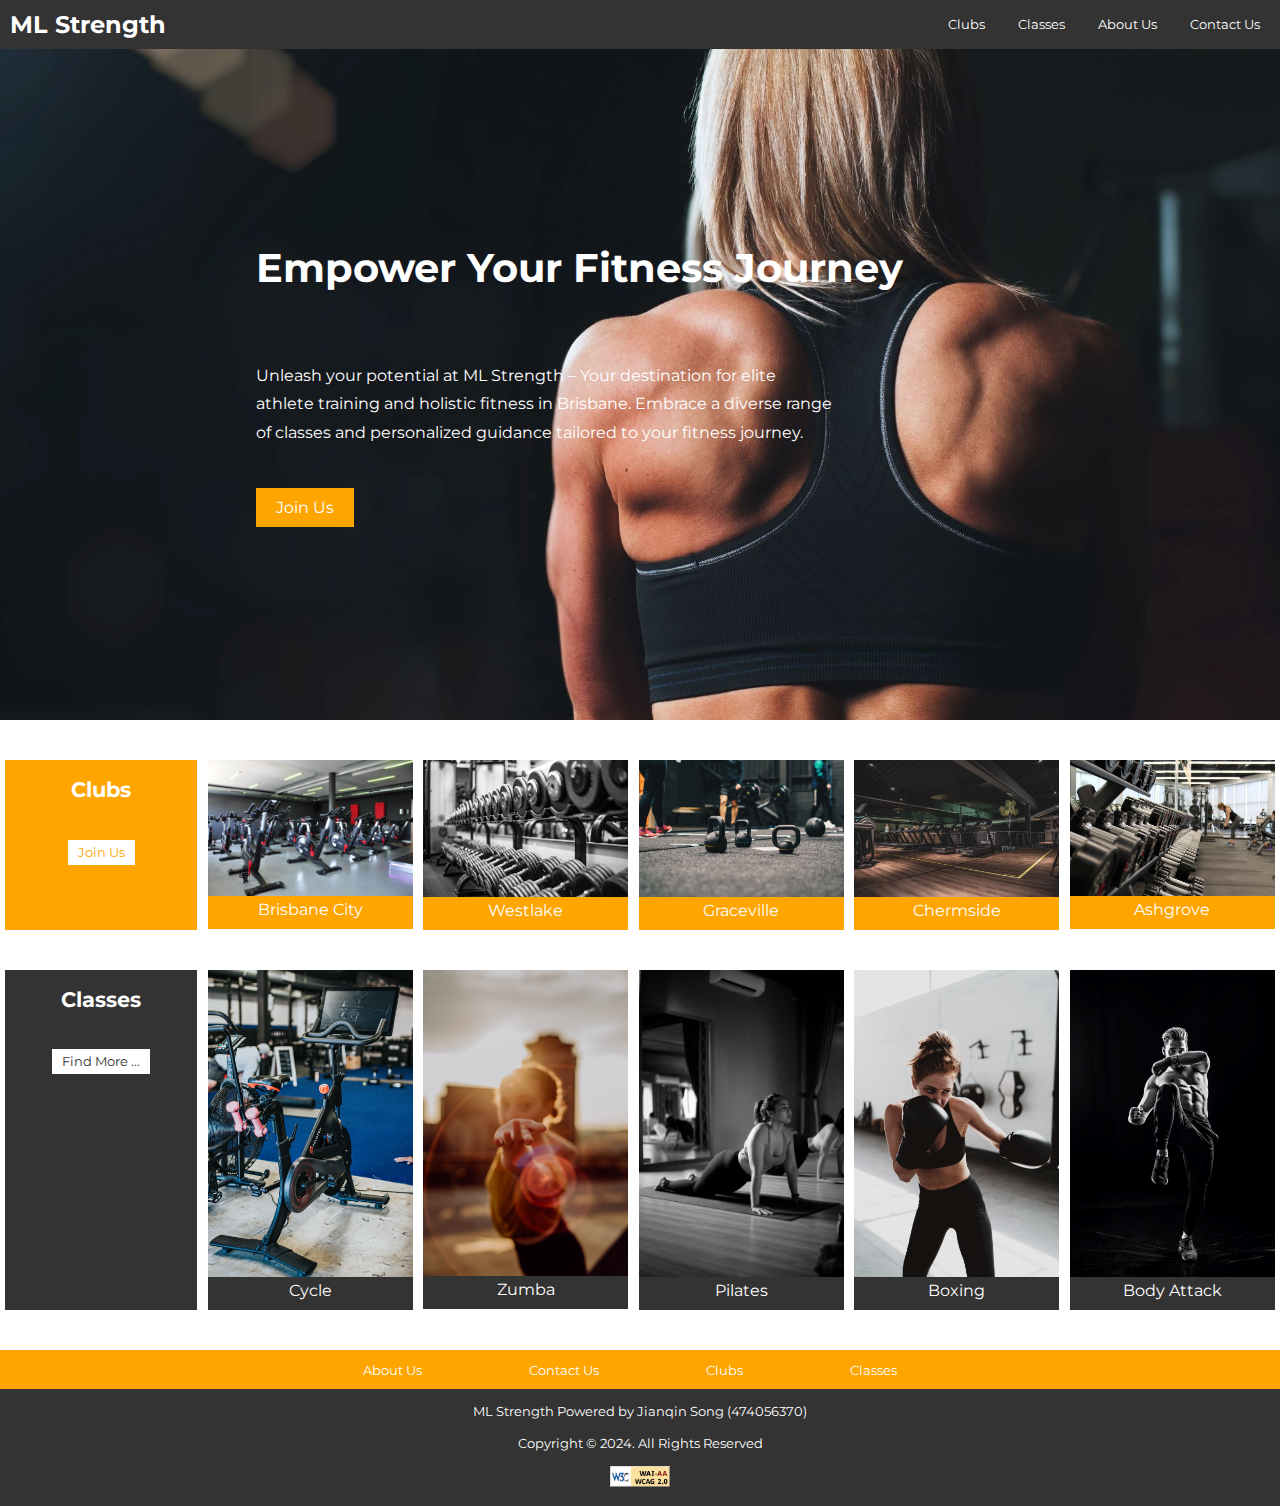
<file: 50220AT2/Index.html>
<!DOCTYPE html>
<html lang="en">
<head>
    <meta charset="UTF-8">    
    <title>ML Strength – Health and Fitness</title>
    <link href="https://fonts.googleapis.com/css?family=Lato:400,700&display=swap" rel="stylesheet">
    <link href="https://fonts.googleapis.com/css?family=Merriweather:400,700&display=swap" rel="stylesheet">
    <link href="https://fonts.googleapis.com/css2?family=Montserrat:wght@400;700&display=swap" rel="stylesheet">
    <link rel="stylesheet" type="text/css" href="style.css">
    <meta name="viewport" content="width=device-width, initial-scale=1">
</head>
<body>
    
    <script src="https://ajax.googleapis.com/ajax/libs/jquery/3.5.1/jquery.min.js"></script>

    <div id="header-placeholder"></div>
    
    <script>
        $(document).ready(function() {
            $("#header-placeholder").load("header.html", function() {
                // Load and execute script.js after the header is loaded
                $.getScript("script.js");
            });
        });
    </script>

    <section id="hero">
        <h1>Empower Your Fitness Journey</h1>
        <p>Unleash your potential at ML Strength – Your destination for elite athlete training and holistic fitness in Brisbane. Embrace a diverse range of classes and personalized guidance tailored to your fitness journey.</p>
        <a href="contact.html">Join Us</a>
    </section>

    <section id="clubs">

        <div class="club_side"><h2>Clubs</h2>
            <a href="contact.html">Join Us</a>
        
        </div>
    

        <div class="club_img_name">
            <a href="clubs.html">
                <img src="images/brisbanecityclub.jpg" alt="Brisbane City">
                <span>Brisbane City</span>
            </a>
        </div>

        <div class="club_img_name">
            <a href="clubs.html">
                <img src="images/westlakeclub.jpg" alt="Westlake">
                <span>Westlake</span>
            </a>
        </div>
        <div class="club_img_name">
            <a href="clubs.html">
                <img src="images/gracevilleclub.jpg" alt="Graceville">
                <span>Graceville</span>
            </a>
        </div>
        <div class="club_img_name">
            <a href="clubs.html">
                <img src="images/chermsideclub.jpg" alt="Chermside">
                <span>Chermside</span>
            </a>
        </div>
        <div class="club_img_name">
            <a href="clubs.html">
                <img src="images/ashgroveclub.jpg" alt="Ashgrove">
                <span>Ashgrove</span>
            </a>
        </div>
        
    </section>

    <section id="classes">
        <div class="class_side">
            <h2>Classes</h2>
                       
            <a href="classes.html">Find More ... </a>
        </div>
        
        <div class="class_img_name">
            <a href="classes.html">
                <img src="images/cycle.jpg" alt="Cycle">
                <span>Cycle</span>
            </a>
        </div>
        <div class="class_img_name">
            <a href="classes.html">
                <img src="images/zumba.jpg" alt="Zumba">
                <span>Zumba</span>
            </a>
        </div>
        <div class="class_img_name">
            <a href="classes.html">
                <img src="images/pilates.jpg" alt="Pilates">
                <span>Pilates</span>
            </a>
        </div>
        <div class="class_img_name">
            <a href="classes.html">
                <img src="images/boxing.jpg" alt="Boxing">
                <span>Boxing</span>
            </a>
        </div>
        <div class="class_img_name">
            <a href="classes.html">
                <img src="images/bodyattack.jpg" alt="Body Attack">
                <span>Body Attack</span>
            </a>
        </div>
    </section>

    <div id="footer-placeholder"></div>
    <script>
        $(document).ready(function(){
            $("#footer-placeholder").load("footer.html"); // Load header.html content
        });
    </script>

</body>
</html>
</file>
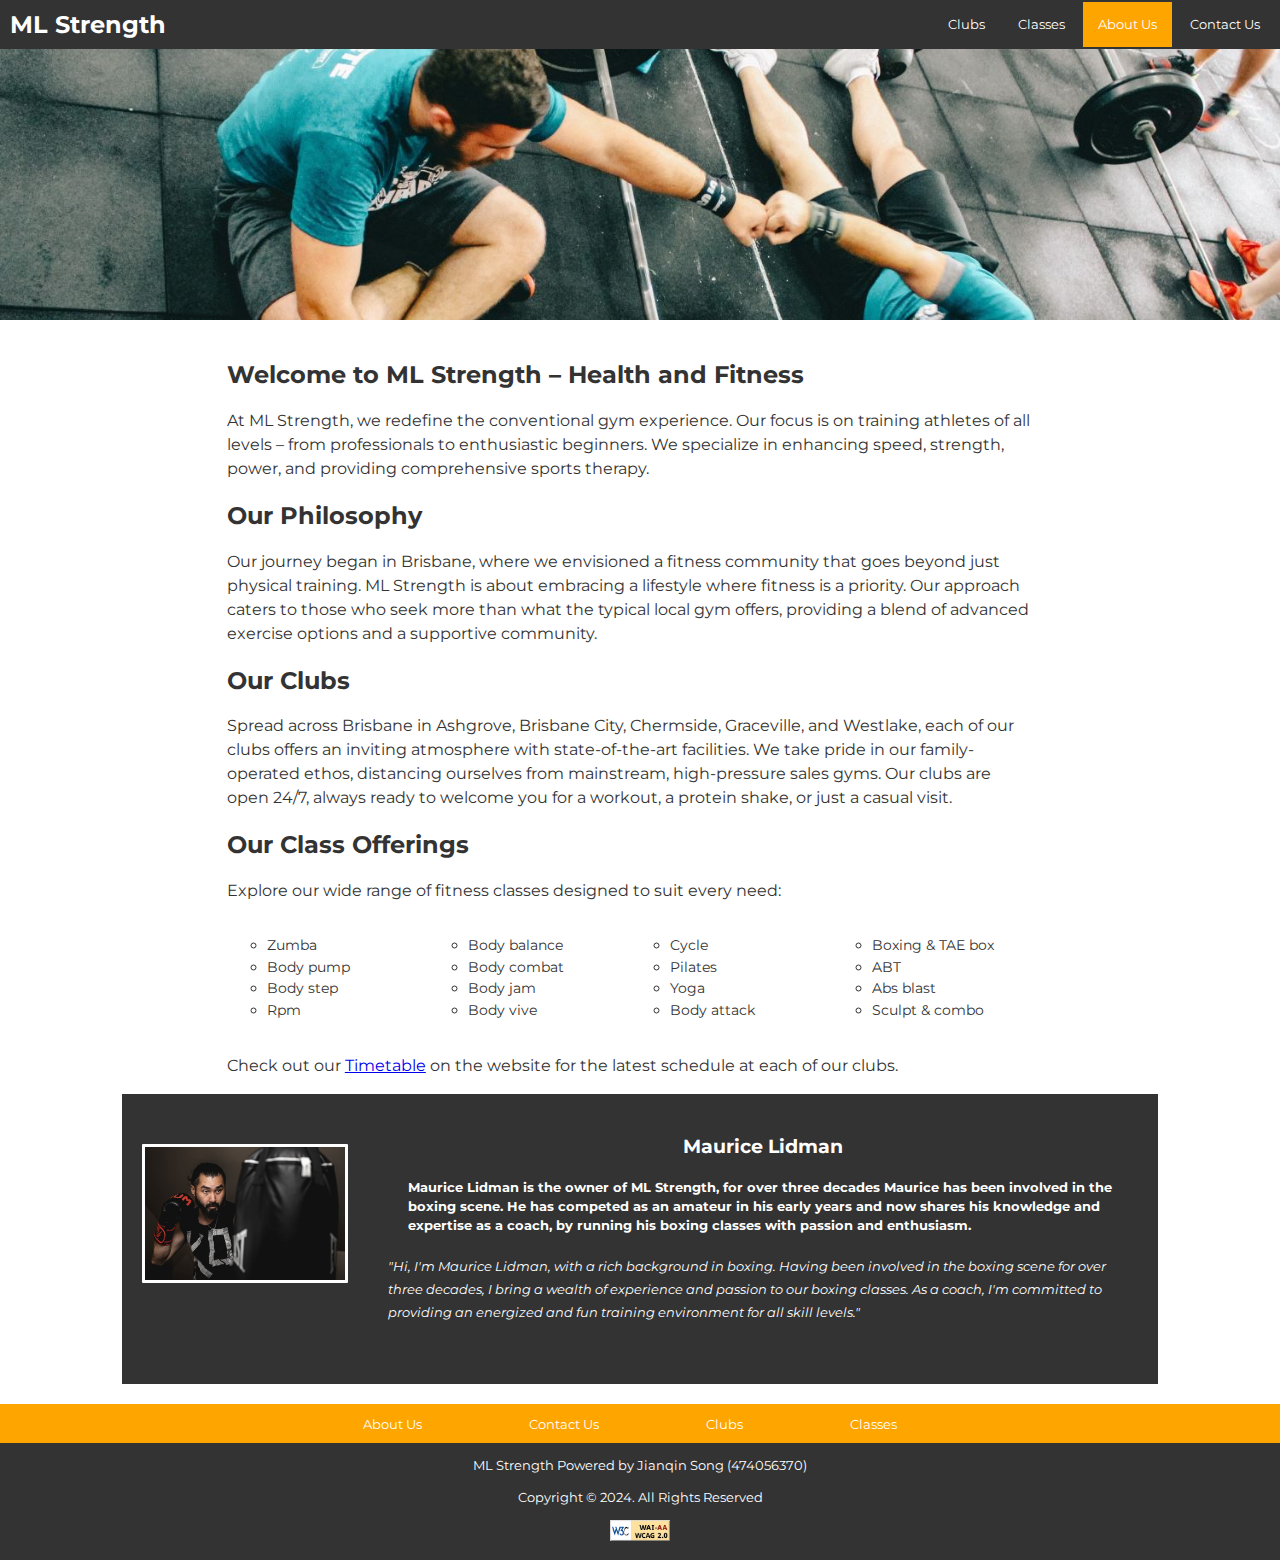
<file: 50220AT2/about.html>
<!DOCTYPE html>
<html>
<head>
    <title>ML Strength – Health and Fitness</title>
    <link href="https://fonts.googleapis.com/css?family=Lato:400,700&display=swap" rel="stylesheet">
    <link href="https://fonts.googleapis.com/css?family=Merriweather:400,700&display=swap" rel="stylesheet">
    <link href="https://fonts.googleapis.com/css2?family=Montserrat:wght@400;700&display=swap" rel="stylesheet">
    <link rel="stylesheet" type="text/css" href="style.css">
    <meta name="viewport" content="width=device-width, initial-scale=1">
</head>
<body>
    <script src="https://ajax.googleapis.com/ajax/libs/jquery/3.5.1/jquery.min.js"></script>

    <div id="header-placeholder"></div>
    
    <script>
        $(document).ready(function() {
            $("#header-placeholder").load("header.html", function() {
                // Load and execute script.js after the header is loaded
                $.getScript("script.js");
            });
        });
    </script>

    <section id="about_hero">
        
    </section>

    <section id="about_us">
        <article> 
        
            <h2>Welcome to ML Strength – Health and Fitness</h2>
            <p>At ML Strength, we redefine the conventional gym experience. Our focus is on training athletes of all levels – from professionals to enthusiastic beginners. We specialize in enhancing speed, strength, power, and providing comprehensive sports therapy.</p>              
            <h2>Our Philosophy</h2>
            <p>Our journey began in Brisbane, where we envisioned a fitness community that goes beyond just physical training. ML Strength is about embracing a lifestyle where fitness is a priority. Our approach caters to those who seek more than what the typical local gym offers, providing a blend of advanced exercise options and a supportive community.</p>
            <h2>Our Clubs</h2>
            <p>Spread across Brisbane in Ashgrove, Brisbane City, Chermside, Graceville, and Westlake, each of our clubs offers an inviting atmosphere with state-of-the-art facilities. We take pride in our family-operated ethos, distancing ourselves from mainstream, high-pressure sales gyms. Our clubs are open 24/7, always ready to welcome you for a workout, a protein shake, or just a casual visit.</p>
            <h2>Our Class Offerings</h2>
            <p>Explore our wide range of fitness classes designed to suit every need:</p>
            <div class="class-list-container">
                <ul>
                    <li>Zumba</li>
                    <li>Body pump</li>
                    <li>Body step</li>
                    <li>Rpm</li>
                </ul>
                <ul>
                    <li>Body balance </li>
                    <li>Body combat </li>
                    <li>Body jam</li>
                    <li>Body vive </li>
                </ul>
                <ul>
                    <li>Cycle </li>
                    <li>Pilates </li>
                    <li>Yoga </li>
                    <li>Body attack</li>
                </ul>
                <ul>
                    <li>Boxing & TAE box </li>
                    <li>ABT</li>
                    <li>Abs blast </li>
                    <li>Sculpt & combo</li>
                </ul>
            </div>
            <p>Check out our <a href="classes.html">Timetable</a> on the website for the latest schedule at each of our clubs.</p>
    </article>

    <aside>  
        <img src="images/owner.jpg">  
        <div class="text-content">
            <h2>Maurice Lidman</h2>
            <h3>Maurice Lidman is the owner of ML Strength, for over three decades Maurice has been involved in the boxing scene. He has competed as an amateur in his early years and now shares his knowledge and expertise as a coach, by running his boxing classes with passion and enthusiasm.</h3> 
            <p>"Hi, I'm Maurice Lidman, with a rich background in boxing. Having been involved in the boxing scene for over three decades, I bring a wealth of experience and passion to our boxing classes. As a coach, I'm committed to providing an energized and fun training environment for all skill levels."<p>  

            </div>   
        
            
        
    
    </aside>
</section>

    <div id="footer-placeholder"></div>
    <script>
        $(document).ready(function(){
            $("#footer-placeholder").load("footer.html"); // Load header.html content
        });
    </script>

</body>
</html>
</file>
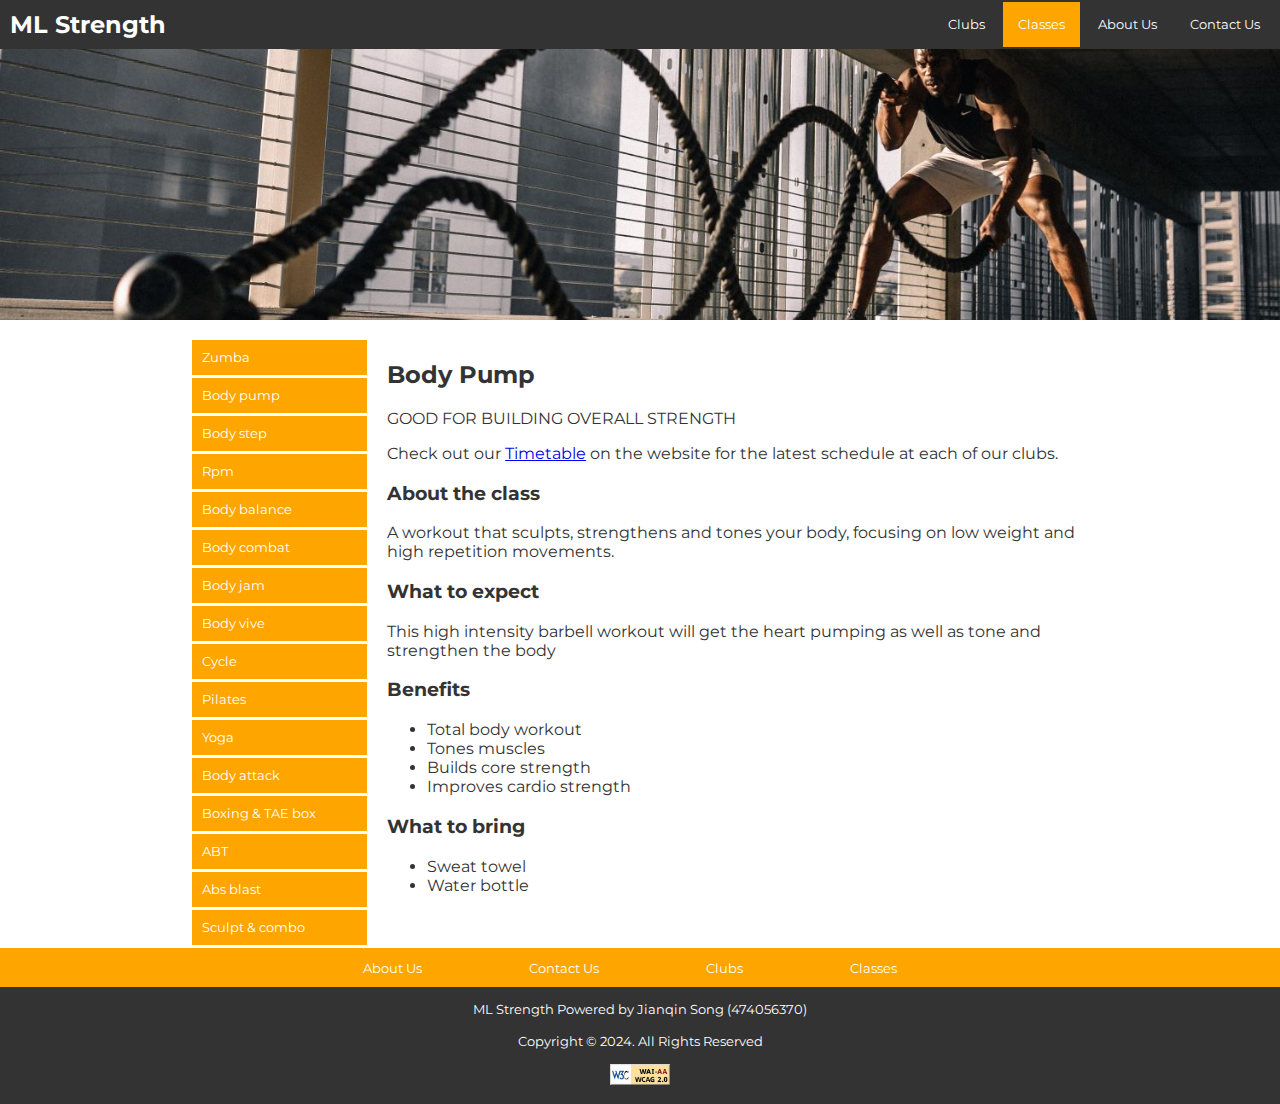
<file: 50220AT2/classes.html>
<!DOCTYPE html>
<html>
<head>
    <title>ML Strength – Health and Fitness</title>
    <link href="https://fonts.googleapis.com/css?family=Lato:400,700&display=swap" rel="stylesheet">
    <link href="https://fonts.googleapis.com/css?family=Merriweather:400,700&display=swap" rel="stylesheet">
    <link href="https://fonts.googleapis.com/css2?family=Montserrat:wght@400;700&display=swap" rel="stylesheet">
    <link rel="stylesheet" type="text/css" href="style.css">
    <link rel="stylesheet" href="https://cdnjs.cloudflare.com/ajax/libs/font-awesome/5.15.3/css/all.min.css" />

    <meta name="viewport" content="width=device-width, initial-scale=1">
</head>
<body>
    <script src="https://ajax.googleapis.com/ajax/libs/jquery/3.5.1/jquery.min.js"></script>

    <div id="header-placeholder"></div>
    
    <script>
        $(document).ready(function() {
            $("#header-placeholder").load("header.html", function() {
                // Load and execute script.js after the header is loaded
                $.getScript("script.js");
            });
        });
    </script>

    <section id="classes_hero">
        
    </section>


    <section id="classespage">
        <aside>  

            <div >            
                <a href="classes.html"><span>Zumba</span></a>
            </div>
            <div >            
                <a href="classes.html"><span>Body pump</span></a>
            </div>
            <div >            
                <a href="classes.html"><span>Body step</span></a>
            </div>
            <div >            
                <a href="classes.html"><span>Rpm</span></a>
            </div>
            <div >            
                <a href="classes.html"><span>Body balance</span></a>
            </div>
            <div >            
                <a href="classes.html"><span>Body combat</span></a>
            </div>
            <div >            
                <a href="classes.html"><span>Body jam</span></a>
            </div>
            <div >            
                <a href="classes.html"><span>Body vive</span></a>
            </div>
            <div >            
                <a href="classes.html"><span>Cycle</span></a>
            </div>
            <div >            
                <a href="classes.html"><span>Pilates</span></a>
            </div>
            <div >            
                <a href="classes.html"><span>Yoga</span></a>
            </div>
            <div >            
                <a href="classes.html"><span>Body attack</span></a>
            </div>
            <div >            
                <a href="classes.html"><span>Boxing & TAE box</span></a>
            </div>
            <div >            
                <a href="classes.html"><span>ABT</span></a>
            </div>
            <div >            
                <a href="classes.html"><span>Abs blast</span></a>
            </div>
            <div >            
                <a href="classes.html"><span>Sculpt & combo</span></a>
            </div>
        </aside>
        <article> 
        
            <h2>Body Pump</h2>
            <p>GOOD FOR BUILDING OVERALL STRENGTH</p>
            <p>Check out our <a href="classes.html">Timetable</a> on the website for the latest schedule at each of our clubs.</p>            
            
                        
            <h3>About the class</h3>
            <p>A workout that sculpts, strengthens and tones your body, focusing on low weight and high repetition movements.
            </p>

            <h3>What to expect</h3><p>This high intensity barbell workout will get the heart pumping as well as tone and strengthen the body</p>



<h3>Benefits</h3>
<div class="class-list-container">
    <ul>
        <li>Total body workout </li>
        <li>Tones muscles</li>

        <li>Builds core strength </li>
        <li>Improves cardio strength</li>

</ul>
</div>
            <h3>What to bring</h3>
            <div class="class-list-container">
                <ul>
                    <li>Sweat towel</li>
                    <li>Water bottle</li>
                    </ul>
               
                </div>       
         
            
            
            
    </article>

    
</section>

    <div id="footer-placeholder"></div>
    <script>
        $(document).ready(function(){
            $("#footer-placeholder").load("footer.html"); // Load header.html content
        });
    </script>

</body>
</html>
</file>
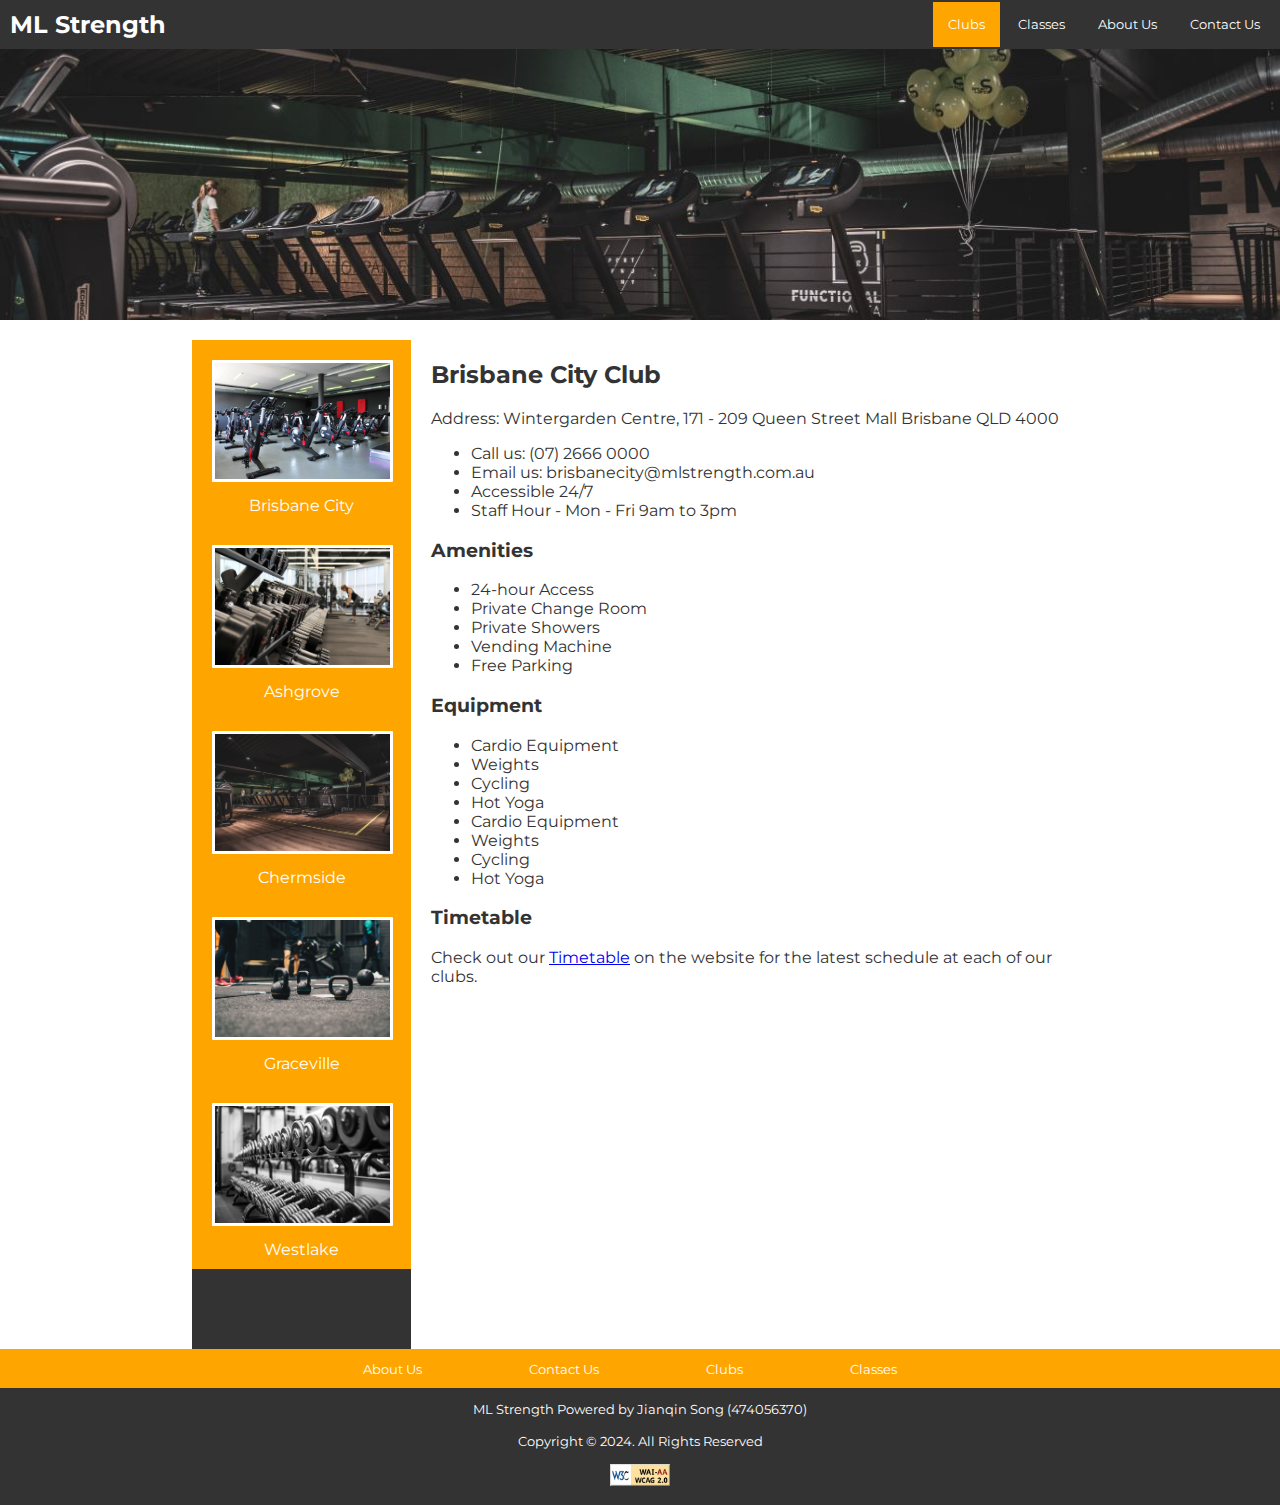
<file: 50220AT2/clubs.html>
<!DOCTYPE html>
<html>
<head>
    <title>ML Strength – Health and Fitness</title>
    <link href="https://fonts.googleapis.com/css?family=Lato:400,700&display=swap" rel="stylesheet">
    <link href="https://fonts.googleapis.com/css?family=Merriweather:400,700&display=swap" rel="stylesheet">
    <link href="https://fonts.googleapis.com/css2?family=Montserrat:wght@400;700&display=swap" rel="stylesheet">
    <link rel="stylesheet" type="text/css" href="style.css">
    <link rel="stylesheet" href="https://cdnjs.cloudflare.com/ajax/libs/font-awesome/5.15.3/css/all.min.css" />

    <meta name="viewport" content="width=device-width, initial-scale=1">
</head>
<body>
    <script src="https://ajax.googleapis.com/ajax/libs/jquery/3.5.1/jquery.min.js"></script>

    <div id="header-placeholder"></div>
    
    <script>
        $(document).ready(function() {
            $("#header-placeholder").load("header.html", function() {
                // Load and execute script.js after the header is loaded
                $.getScript("script.js");
            });
        });
    </script>

    <section id="clubs_hero">
        
    </section>


    <section id="clubspage">
        <aside>  
            <div >
            
                <a href="clubs.html">
                <img src="images/brisbanecityclub.jpg" alt="Brisbane City">
                <span>Brisbane City</span>
            </a>
            </div>
            <div><a href="clubs.html">
                <img src="images/ashgroveclub.jpg" alt="Ashgrove">
                <span>Ashgrove</span>
            </a>

            </div>
            <div><a href="clubs.html">
                <img src="images/chermsideclub.jpg" alt="Chermside">
                <span>Chermside</span>
            </a>

            </div>
            <div><a href="clubs.html">
                <img src="images/gracevilleclub.jpg" alt="Graceville">
                <span>Graceville</span>
            </a>

            </div>
            <div><a href="clubs.html">
                <img src="images/westlakeclub.jpg" alt="Westlake">
                <span>Westlake</span>
            </a>

            </div>
            <section id="clubs">
    
             
        </aside>
        <article> 
        
            <h2>Brisbane City Club</h2>
            <p>Address: Wintergarden Centre, 171 - 209 Queen Street Mall Brisbane QLD 4000</p>              
            <div class="class-list-container">
                <ul>
                    <li>Call us: (07) 2666 0000</li>
                    <li>Email us: brisbanecity@mlstrength.com.au</li>
                    <li>Accessible 24/7</li>
                    <li>Staff Hour - Mon - Fri 9am to 3pm</li>
                    
                </ul>
            </div>
            
                        
            <h3>Amenities</h3>
            <div class="class-list-container">
                <ul>
                    <li>24-hour Access</li>
                    <li>Private Change Room</li>
                    <li>Private Showers</li>
                    <li>Vending Machine</li>
                    <li>Free Parking</li>
                </ul>
            </div>
            <h3>Equipment</h3>
            <div class="class-list-container">
                <ul>
                    <li>Cardio Equipment</li>
                    <li>Weights</li>
                    <li>Cycling</li>
                    <li>Hot Yoga</li>
                    <li>Cardio Equipment</li>
                    <li>Weights</li>
                    <li>Cycling</li>
                    <li>Hot Yoga</li>
                    
                </ul>
            </div>
            <h3>Timetable</h3>
            <p>Check out our <a href="classes.html">Timetable</a> on the website for the latest schedule at each of our clubs.</p>
            
            
    </article>

    
</section>

    <div id="footer-placeholder"></div>
    <script>
        $(document).ready(function(){
            $("#footer-placeholder").load("footer.html"); // Load header.html content
        });
    </script>

</body>
</html>
</file>
<file: 50220AT2/style.css>
body {
    font-family: 'Montserrat', sans-serif;
    margin: 0;
    padding: 0;
    color: #333;
}


header {
    background-color: #333;
    color: white;
    display: flex;
    justify-content: space-between;
    padding: 10px;
    top: 0;
    left: 0;
    align-items: center;
    z-index: 1000;
    position: fixed; 
    flex-wrap: wrap; 
    width:100%;
}

.hamburger-menu {
    display: none; /* Hidden by default */
    font-size: 24px; /* Adjust size as needed */
    background: none;
    border: none;
    color: white; /* Adjust color as needed */
    cursor: pointer;
}

header .logo a {
    
    font-family: 'Montserrat', sans-serif;
    font-weight: bold;
    font-size: 1.5em;
    text-decoration: none;
    color: white;
    display: flex;
    align-items: center;
   
}
header nav {
    font-size:0.8em;
    text-align: right; 
    margin:0 15px;
    justify-content: flex-end; 
}
header nav a {
    
    text-decoration: none;
    color: white;
    padding: 15px;
    align-items: center;
    height: 100%;
}
header nav a:hover {
    
    background-color: orange;
    border-radius: 0px;
   
}

header nav a.active-page {
    background-color: orange;
    /* Add other styling as needed */
}


/* Hero Section Styling */
#hero {
    position: relative;
    background-image: url('images/hero1.jpg');
    background-size: cover;
    text-align: center;
    height:45em;
}
#hero h1 {
    top: 30%;
    left: 20%;
    position: absolute;
    text-align: left;
    color: white;
    font-size: 2.5em;
    font-family: 'Montserrat', sans-serif;
}
#hero p {
    position: absolute;
    top: 48%;
    left: 20%;
    max-width: 36em;
    color: white;
    font-size: 1em;
    line-height: 1.8em;
    text-align: left;
    
    
}
#hero a {
    background-color: orange;
    position: absolute;
    top: 65%;
    color: white;
    padding: 10px 20px;
    text-decoration: none;
    margin-top: 20px;
    display: inline-block;
    left:20%;
}

#about_hero {
    position: relative;
    background-image: url('images/about_hero.jpg');
    background-size: cover;
    background-position-y: 25%;
    text-align: center;
    height:20em;
}

#contact_hero {
    position: relative;
    background-image: url('images/contact_hero.jpg');
    background-size: cover;
    background-position-y: 25%;
    text-align: center;
    height:20em;
}

#clubs_hero {
    position: relative;
    background-image: url('images/clubs_hero.jpg');
    background-size: cover;
    background-position-y: 25%;
    text-align: center;
    height:20em;
}

#classes_hero {
    position: relative;
    background-image: url('images/classes_hero.jpg');
    background-size: cover;
    background-position-y: 25%;
    text-align: center;
    height:20em;
    background-position: right;
}
#contact_hero h1 {
    font-style:italic;
    background-color: rgba(0, 0, 0, 0.7);
    top: 40%;
    left: 50%;
    position: absolute;
    text-align: center;
    color: white;
    font-size: 2.5em;
    font-family: 'Montserrat', sans-serif;
    padding:15px;
    transform: translateX(-50%);
}

#about_us {
    width: 70%;
    display: flex;
    justify-content: space-between; /* Adjust space distribution between flex items */
    padding: 20px;
    margin: 0 auto; /* Center the section horizontally */
}



#about_us article {
    width: 70%; /* Article section takes 60% width */
    padding-right: 20px; /* Spacing between article and aside */
}

#about_us article h2{
    font-family: 'Montserrat', sans-serif;
}
#about_us article p{
    font-family: 'Montserrat', sans-serif;
    font-size:1em;
    line-height:1.5em;
}

#about_us .class-list-container {
    display: flex;
    justify-content: space-around;
    padding: 0;
}

#about_us .class-list-container ul {
    list-style-type:circle;
   
    flex-basis: 22%; 
 
}

#about_us .class-list-container li {    
    font-size:0.9em;
    line-height: 1.5em;
    
}
#about_us .class-list-container a {
    text-decoration: none;
    background-color: #333;
    color:white;
   
    
}
#about_us aside {
    width: 30%; /* Aside section takes 40% width */
    text-align: center; /* Center content in aside */
    background-color: #333;
    color:white;
   
    
}

#about_us aside p{

    font-size: 0.8em;
    line-height: 1.8em;
    font-style: italic;
    padding:20px;
    
    
}

#about_us aside h3{
    font-size: 1em;
    line-height: 1.5em;
    padding:20px;
   
}

#about_us aside img{
    width:50%;
    margin:50px 20px 10px 20px;
    border-color:white;
    border-radius:1px;
    border-style:solid;    
    
}

#clubspage {
    width: 70%;
    display: flex;
    justify-content: space-between; /* Adjust space distribution between flex items */
    padding-top:20px;
    margin: 0 auto; /* Center the section horizontally */
}

#clubspage aside {
    flex-direction: column; 
    padding:0px;
  
    width: 25%; 
    text-align: center; /* Center content in aside */
    background-color: #333;
    color:white;
   
    
}

#clubspage article {
    width: 75%; 
    padding-left: 20px; 
}

#clubspage aside img{
    width:80%;
    margin:20px 20px 10px 20px;
    border-color:white;
    border-radius:1px;
    border-style:solid;    
    
}
#clubspage aside a{
    font-size: 1em;
    text-decoration: none;
    text-align: center;
    align-items: center;
    color:white;
    display: block;
    background-color: orange;
    padding:0px 0px 10px 0px;
}

#classespage {
    width: 70%;
    display: flex;
    justify-content: space-between; /* Adjust space distribution between flex items */
    padding-top:20px;
    margin: 0 auto; /* Center the section horizontally */
}

#classespage aside {
    flex-direction: column; 
    padding:0px;
  text-align: center;
    width: 20%; 
    text-align: center; /* Center content in aside */
    background-color: #333;
    color:white;
   
    
}

#classespage article {
    width: 80%; 
    padding-left: 20px; 
}

#classespage aside img{
    width:80%;
    margin:20px 20px 10px 20px;
    border-color:white;
    border-radius:1px;
    border-style:solid;    
    
}
#classespage aside a{
    font-size: 0.8em;
    text-decoration: none;
    text-align: left;
    align-items: center;
    color:white;
    display: block;
    border-bottom-style:solid;
    background-color: orange;
    padding:10px 10px 10px 10px;
}


#classespage aside a:hover{
    background-color: #333;
}



#contact-form {   
    width: 70%; /* Set the width of the form */
    display: grid;
    grid-template-columns: repeat(2, 1fr); /* Two columns layout */
    gap: 20px;
    margin: 20px auto; /* Center the form horizontally */
    font-size: 1em;
}

#contact-form fieldset{
    border:none;
}
.form-field select {
    width: 100%; 
    padding: 8px;
    margin-bottom: 10px;
    border: 1px solid #ccc;
    border-radius: 0px;
}

.message-field {    
   
    margin-bottom: 10px;    
    grid-column: 1 / -1; /* Make the message field span two columns */  
}

.message-field textarea{
    width:100%;
    border-radius: 0px;  
}

label {
    font-size:0.8em;    
    display: block;
    margin-bottom: 5px;
}





.form-field input[type="text"],
.form-field input[type="tel"],
.form-field input[type="email"] {
    width: 95%; 
    padding: 8px;
    margin-bottom: 10px;
    border: 1px solid #ccc;
    border-radius: 0px;
    padding-left: 25px; 
}







.member-options {
    display: flex; /* Use flexbox to align items in a row */
    align-items: center; /* Align items vertically */
    gap: 10px; /* Space between items */
}



.input-wrapper-name::before {
    font-family: "Font Awesome 5 Free"; /* Font family of Font Awesome */
    content: "\f007"; /* Unicode of the user icon */
    position: absolute;
    left: 10px;
    top: 0;
    bottom: 0;
    margin: auto 0;
    font-size: 0.8em;
    padding-top:10px;
    
}
.input-wrapper-name {
    position: relative; /* Needed for absolute positioning of the icon */
}

.input-wrapper-mobile::before {
    font-family: "Font Awesome 5 Free"; /* Font family of Font Awesome */
    content: "\f3cd"; /* Unicode of the user icon */
    position: absolute;
    left: 10px;
    top: 0;
    bottom: 0;
    margin: auto 0;
    font-size: 0.8em;
    padding-top:10px;
    font-weight: 900;
    
}
.input-wrapper-mobile {
    position: relative; /* Needed for absolute positioning of the icon */
}

.input-wrapper-email::before {
    font-family: "Font Awesome 5 Free"; /* Font family of Font Awesome */
    content: "\f0e0"; /* Unicode of the user icon */
    position: absolute;
    left: 10px;
    top: 0;
    bottom: 0;
    margin: auto 0;
    font-size: 0.8em;
    padding-top:10px;
    
}
.input-wrapper-email {
    position: relative; /* Needed for absolute positioning of the icon */
}




.form-field input::placeholder {
    
    color:grey;
    opacity: 1; /* Ensure the placeholder is fully visible */
}
@media (min-width: 681px) {
    .form-field input::placeholder {
        color: transparent;  /* Hides the placeholder */
    }
}


/* Style for Submit button and Help link */
.form-field.message-field input[type="submit"],
.form-field.message-field .help-link {
    margin-top: 10px; /* Add some space above the button and link */
    display: block; /* Ensure they take the full width */
}




input[type="submit"] {
    
    background-color: #333;
    color: white;
    padding: 5px 15px;
    border: none;
    border-radius: 0px;
    cursor: pointer;
}


input[type="submit"]:hover {
    background-color: orange;
}

.error {
    color:red;
    font-size: 0.8em;
}


input:required::after {
    content: '*';
    color: black;
    margin-left: 5px;
}

input:focus {
    border-color: red;
    border-radius: 0px;
}

input:invalid {
    border-color: red;
}

input:valid {
    border-color: green;
}

/* Help Link */
.help-link {
    
    font-size:0.8em;
    color:blue
}
.help-link:hover + .help-content {
    display: block;
    
}

.help-content {
  
    display: none;
    position: fixed;
    top: 30%;
    left: 60%;
    transform: translate(-50%, -50%);
    background-color: white;
    padding: 20px;
    border: 1px solid #ddd;
    border-radius: 4px;
}

#clubs {
    max-width:1350px;
    display: flex;
    justify-content: space-around;
    flex-wrap: wrap;
    margin: 40px auto; 
    
}

#clubs .club_side{
    width: 15%;
    background-color: orange;
    text-align:center;

}

#clubs .club_side h2{
    color:white;
    font-family: 'Montserrat', sans-serif;
    font-weight: bold;
    font-size: 1.3em;
}

#clubs .club_side a{

    background-color:white;
   
    text-align:center;
    color: orange;
    font-size: 0.8em;
    padding: 5px 10px;
    text-decoration: none;
    margin-top: 20px;
    display: inline-block;
}

#clubs aside {
    width: 15%;
    background-color: orange;
    text-align:center;
}

#clubs aside h2 {
   
    
    color:white;
    font-family: 'Montserrat', sans-serif;
    font-weight: bold;
    font-size: 1.3em;
}

#clubs aside a {
    background-color:white;
   
    text-align:center;
    color: orange;
    font-size: 0.8em;
    padding: 5px 10px;
    text-decoration: none;
    margin-top: 20px;
    display: inline-block;
    
}

#clubs .club_img_name{
    width: 16%; 
}

#clubs .club_img_name a{

    font-size: 1em;
    text-decoration: none;
    text-align: center;
    align-items: center;
    color:white;
    display: block;
    background-color: orange;
    padding:0px 0px 10px 0px;
}

#clubs .club_img_name img{

    width: 100%;
    border-radius: 0px; /* Optional for rounded corners */
}

#clubs article {
    width: 16%;  
}
#clubs article a {
    font-size: 1em;
    text-decoration: none;
    text-align: center;
    align-items: center;
    color:white;
    display: block;
    background-color: orange;
    padding:0px 0px 10px 0px;
    
}
#clubs article img {
    width: 100%;
    border-radius: 0px; /* Optional for rounded corners */
}


#classes {
    max-width:1350px;
    display: flex;
    justify-content: space-around;
    flex-wrap: wrap;
    margin: 40px auto; 
    
}


#classes .class_side {
    width: 15%;
    background-color:#333;
    text-align:center;
}

#classes .class_side h2 {
   
    
    color:white;
    font-family: 'Montserrat', sans-serif;
    font-weight: bold;
    font-size: 1.3em;
}

#classes .class_side a {
    background-color:white;
   
    text-align:center;
    color: #333;
    font-size: 0.8em;
    padding: 5px 10px;
    text-decoration: none;
    margin-top: 20px;
    display: inline-block;
    
}

#classes .class_img_name  {
    width: 16%;  
}
#classes .class_img_name a {
    font-size: 1em;
    text-decoration: none;
    text-align: center;
    align-items: center;
    color:white;
    display: block;
    background-color: #333;
    padding:0px 0px 10px 0px;
    
}
#classes .class_img_name img {
    width: 100%;
    border-radius: 0px; 
}
/* Footer Styling */
footer {
    background-color: #333;   
    color: white; 
    align-items: center;
    text-align: center;
}

footer p{
    line-height: 1.5em;
    font-size: 0.8em;   
}

footer img{
    max-width: 60px;
    padding-bottom:15px;
}

#footer-nav {
   
    background-color: orange;
    text-align: center; 
    width:100%;
    padding:10px 0px 10px 0px;
}

#footer-nav ul {
    width:50%;  
    list-style: none;
    text-align: center;
    padding: 0;
    margin: 0 auto; /* Center the ul element */
    display: flex; 
    justify-content:space-around;
    align-items: center; 
}


#footer-nav ul li a {
    color: white;
    text-decoration: none; 
    font-size: 0.8em; 
    padding-right:20px;
}

/* Responsive Design for Mobile Screens */
@media (max-width: 680px) {
    header {
        justify-content: center; 
        padding: 10px 20px; 
        position: relative;
        z-index: 1000;
        position: fixed;
    }

    header nav {
        text-align: left; 
        display: none;
        position: absolute; 
        width: 40%; 
        top: 60px; 
        left: 0;
        background-color: #333; 
    }
    
  
    #clubs, #classes {
        flex-direction: column;
        align-items: center;
    }

    .hamburger-menu {
        font-family: 'Montserrat', sans-serif;
        display: block; 
        font-size: 1.2em;
        position: absolute;
        left: 10px; 
        top: 10px; 
        color:orange;
        background: none;
        border: none;
        cursor: pointer;
    }

    header .logo a {
        font-size: 1em;
        margin:0 auto;
    }

    .nav-active {
        display: flex; 
        flex-direction: column;
        text-align: left;/* Display the nav when nav-active class is added */
    }
    header nav a {
        padding: 10px;
        font-size:0.8em;
        color: white;
        text-decoration: none;
        display: block; /* Make each link a block to stack them vertically */
    }

     /* Adjust as needed when menu is open */
 


    #hero {
        
        background-image: url('images/hero1.jpg');
        background-position: 50%;
        background-size: cover;
        position: relative;
        height:40em;
    }

    #hero h1 {
        top: 15%;        
        text-align: center;           
        color: white;
        font-size: 2.1em;
        line-height: 1.6em;
        font-family: 'Montserrat', sans-serif;
        font-weight: bold;
        position: absolute;
        left:50%;
        width:100%;
        transform: translateX(-50%);
        background-color: rgba(0,0,0,.5);
        

    }
    #hero p {
        
        top: 40%;
        text-align: center;        
        color: white;
        font-size: 1em;
        line-height: 1.8em;
        position: absolute;
        left:50%;
        width:80%;
        transform: translateX(-50%);
        background-color: rgba(0,0,0,.3);
        
        
    }
    #hero a {
        background-color: orange;        
        top: 70%;
        color: white;
        padding: 10px 20px;
        text-decoration: none;       
        display: inline-block;
        position: absolute;
        left:50%;       
        transform: translateX(-50%);
        
    }

    #clubs {
        
        margin: 20px auto; 
        
    }
    #clubs .club_side {
        width:100%;
        
    }
    #clubs .club_side h2 {
        font-weight: bold;
        font-size: 1.5em;
    }

    
    #clubs .club_side a{
        display:none;
    }
    #clubs .club_img_name {
        width: 90%; /* Full width for smaller screens */
        
        position: relative; /* Needed for absolute positioning of children */
        margin:15px 15px 0px 15px;
    }

    #clubs .club_img_name a {
        display: block; /* Ensure the link uses the full area of the article */
        text-decoration: none;
        color: white;
        position: relative; /* Relative position for the text layer */
        padding:0px 0px 0px 0px;
    }

    #clubs .club_img_name a img {
        width: 100%;
        display: block; /* Ensure the image takes the full width */
        border-radius: 0px; /* Optional for rounded corners */
    }

    #clubs .club_img_name a span {
        font-size:1.3em;
        position: absolute; /* Absolute position for the text */
        top: 50%; /* Position at the top of the image */
     
        width: 60%; /* Same width as the image */
        transform: translateX(-50%);
        background-color: rgba(0, 0, 0, 0.7); /* Semi-transparent background */
        color: white;
        padding: 10px;
        text-align: center;
    }

    #classes {
        
        margin: 10px auto; 
        
    }
    #classes .class_side {
        width:100%;
        background-color: orange;
        
    }
    #classes .class_side h2 {
        font-weight: bold;
        font-size: 1.5em;
    }

    
    #classes .class_side a{
        display:none;
        margin:0px;
        padding:0px;
    }
    #classes .class_img_name {
        width: 90%; /* Full width for smaller screens */
        
        position: relative; /* Needed for absolute positioning of children */
        margin:15px 15px 0px 15px;
    }

    #classes .class_img_name a {
        display: block; /* Ensure the link uses the full area of the article */
        text-decoration: none;
        color: white;
        position: relative; /* Relative position for the text layer */
        padding:0px 0px 0px 0px;
    }

    #classes .class_img_name a img {
        width: 100%;
        display: block; /* Ensure the image takes the full width */
        border-radius: 0px; /* Optional for rounded corners */
    }

    #classes .class_img_name a span {
        font-size:1.3em;
        position: absolute; /* Absolute position for the text */
        top: 50%; /* Position at the top of the image */
     
        width: 60%; /* Same width as the image */
        transform: translateX(-50%);
        background-color: rgba(0, 0, 0, 0.7); /* Semi-transparent background */
        color: white;
        padding: 10px;
        text-align: center;
    }

    #about_us {
        flex-direction: column;
        align-items:center;
       
        width:90%;
    }
   
    #about_us aside{
        
        width:90%;
        align-items:start;
        justify-content: flex-start; /* Align items to the start */
        
    }
    #about_us aside img {
        max-width: 200px;
        
    }

    #about_us .class-list-container {
        display: flex;
        flex-wrap: wrap;
        justify-content: space-around;
        padding: 0;
    }

    #about_us .class-list-container ul {
        list-style-type: none; /* Remove bullet points */
        margin: 0;
        padding: 0;
        flex-basis: 45%; /* Adjust for two columns */
        /* Optional: add some padding or margin here for spacing between columns */
    }

    #about_us .class-list-container li {
        margin-bottom: 5px; /* Spacing between items */
    }

    #clubspage .class-list-container ul {
        list-style-type: none; /* Remove bullet points */
        margin: 0;
        padding: 0;
        font-size:0.8em;
        flex-basis: 45%; /* Adjust for two columns */
        /* Optional: add some padding or margin here for spacing between columns */
    }

    #clubspage .class-list-container li {
        margin-bottom: 5px; /* Spacing between items */
    }

    #clubspage {
        flex-direction: column;
        align-items:center;
        padding:0px;
        margin:0px;
       
        width:100%;
    }

    #clubspage aside{
       
        padding:0px;
        margin:0px;
        width: 100%; /* Make asides full width */
        order: 2; /* Optionally move asides to the bottom */
    }

    #clubspage aside img{
        display:none;
    }

 

    #clubspage article{
        padding:0px;
        margin:0px;
    }

    #clubspage aside a{
        padding-top:15px;
        background-color: #333;
    }
    #clubspage aside a:hover{
        background-color: orange;
    }


    #classespage .class-list-container ul {
        list-style-type: none; /* Remove bullet points */
        margin: 0;
        padding: 0;
        font-size:0.8em;
        flex-basis: 45%; /* Adjust for two columns */
        /* Optional: add some padding or margin here for spacing between columns */
    }

    #classespage .class-list-container li {
        margin-bottom: 5px; /* Spacing between items */
    }

    #classespage {
        flex-direction: column;
        align-items:center;
        padding:0px;
        margin:0px;
       
        width:100%;
    }

    #classespage aside{
       
        padding:0px;
        margin:0px;
        width: 90%; /* Make asides full width */
        order: 2; /* Optionally move asides to the bottom */
    }

    #classespage aside img{
        display:none;
    }

 

    #classespage article{
        padding:0px;
        margin:0px;
    }

    #classespage aside a{
        text-align: center;
        padding-top:5px;
        background-color: #333;
    }

    #classespage aside a:hover{
        
        background-color: orange;
    }

    #contact_hero h1{
        font-size:1.2em;
    }


    #contact-form {
        grid-template-columns: 1fr;
        width: 80%;
        gap: 15px;
    }



      
    .form-field label[for="member"],
    .form-field label[for="member-yes"],
    .form-field label[for="member-no"],
    .form-field label[for="enquiry-type"]
    {
        display: block;
    }
    .form-field label {
        display: none;
    }

    .message-field label {
        display: none;
    }
    .member-options{
        display:none;
    }


    #footer-nav ul {
        width:80%;  
        list-style: none;
        text-align: center;
        padding: 0;
        margin: 0 auto; /* Center the ul element */
        
        justify-content:space-around;
        align-items: center; 
    }


    

    

    
    
}


@media (max-width: 1300px) and (min-width:680px){
    .hamburger-menu {
        display:none;
    }

    #about_us {
        flex-direction: column;
        align-items:center;
       
        width:90%;
    }
    #about_us aside{
        display: flex;
        width:90%;
        align-items:start;
        justify-content: flex-start; /* Align items to the start */
        
    }
    #about_us aside img {
        max-width: 200px;
        
    }
    #about_us aside .text-content {
        padding:20px;
      
       text-align: left;
        display: flex;
        flex-direction: column; /* Stack h2, h3, and p vertically */
    }
    #about_us aside .text-content h2{
        margin:0;
        font-size:1.2em;
        margin-top:20px;
        text-align: center;
    }
    #about_us aside .text-content h3{
        font-size: 0.8em;
        margin:0;
        
    }
    #about_us aside .text-content p {
        margin:0;
        padding:0;
        margin-bottom:20px;
    }

   
}
</file>
